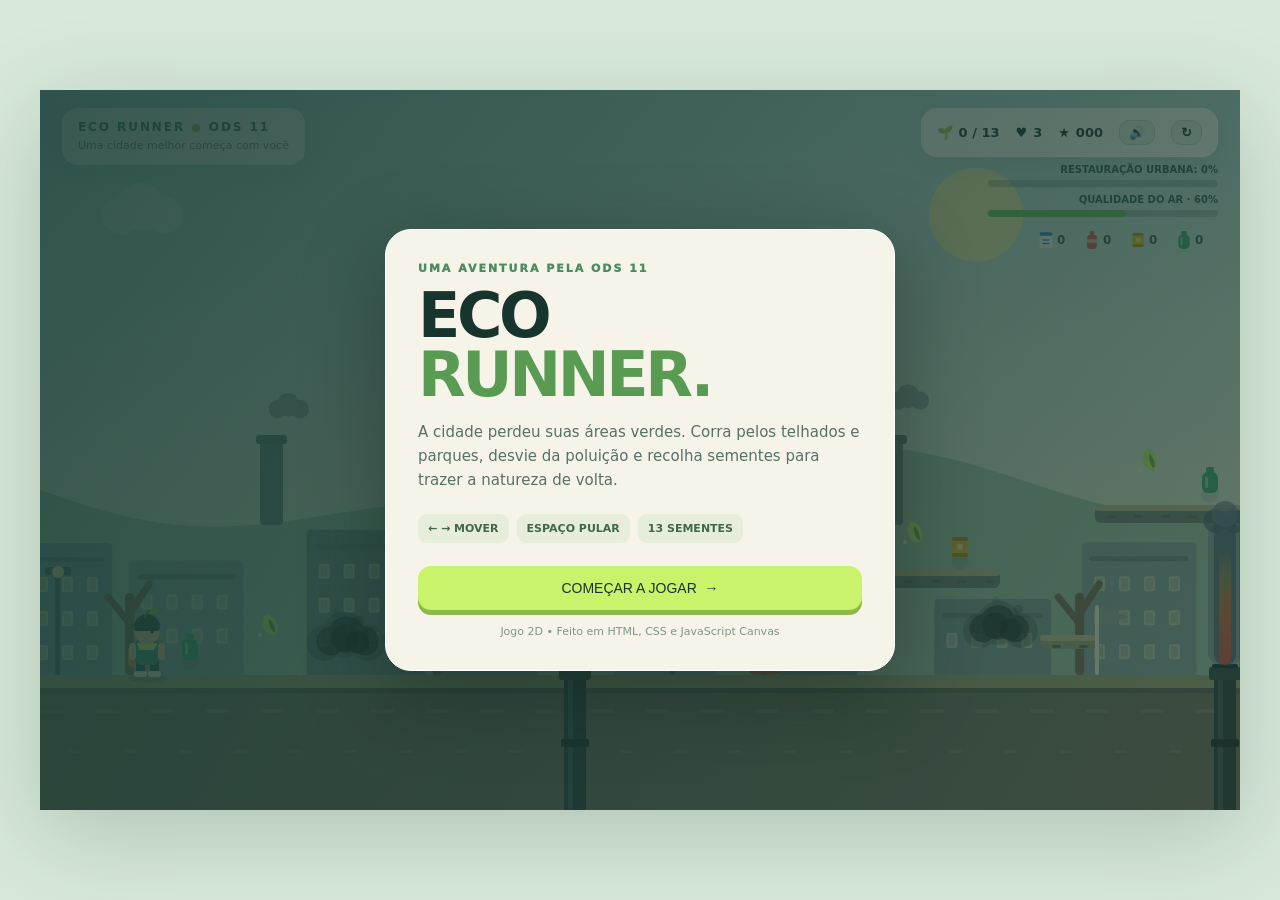
<file: index.html>
<!doctype html>
<html lang="pt-BR">
  <head>
    <meta charset="utf-8" />
    <meta name="viewport" content="width=device-width, initial-scale=1" />
    <title>Eco Runner — Uma cidade melhor começa com você</title>

    <link rel="stylesheet" href="src/styles.css" />
    <script type="module" src="src/main.js"></script>
  </head>

  <body>
    <div id="game-wrap">
      <canvas id="game" aria-label="Jogo de plataforma Eco Runner"></canvas>

      <div class="topbar">
        <div class="brand">
          <strong
            >ECO RUNNER <span style="color: #a2c94f">●</span> ODS 11</strong
          >
          <span>Uma cidade melhor começa com você</span>
        </div>
        <div class="stats">
          <div class="stat" id="seed-stat">🌱 <b id="seeds">0 / 0</b></div>
          <div class="stat" id="res-stat" hidden>🏠 <b id="rescued">0 / 0</b></div>
          <div class="stat">♥ <b id="lives">3</b></div>
          <div class="stat">★ <b id="score">000</b></div>
          <button class="hud-btn" id="btn-mute" title="Ativar ou silenciar som" aria-label="Alternar som">🔊</button>
          <button class="hud-btn" id="btn-restart" title="Reiniciar fase" aria-label="Reiniciar fase">↻</button>
        </div>
      </div>

      <div id="toast"></div>

      <div id="alert" role="alert"><b></b><span></span></div>

      <div id="overlay">
        <div class="modal">
          <div class="eyebrow">UMA AVENTURA PELA ODS 11</div>
          <h1>ECO<br /><em>RUNNER.</em></h1>
          <p>
            A cidade perdeu suas áreas verdes. Corra pelos telhados e parques,
            desvie da poluição e recolha sementes para trazer a natureza de
            volta.
          </p>
          <div class="tips">
            <span>← → MOVER</span>
            <span>ESPAÇO PULAR</span>
            <span id="goal-tip">SEMENTES</span>
          </div>
          <button id="action">COMEÇAR A JOGAR&nbsp; →</button>
          <div class="footnote">
            Jogo 2D • Feito em HTML, CSS e JavaScript Canvas
          </div>
        </div>
      </div>

      <div id="mobile-controls">
        <div class="pad">
          <button data-key="left">←</button>
          <button data-key="right">→</button>
        </div>
        <div class="pad">
          <button data-key="jump">↑</button>
        </div>
      </div>
    </div>

  </body>
</html>
</file>
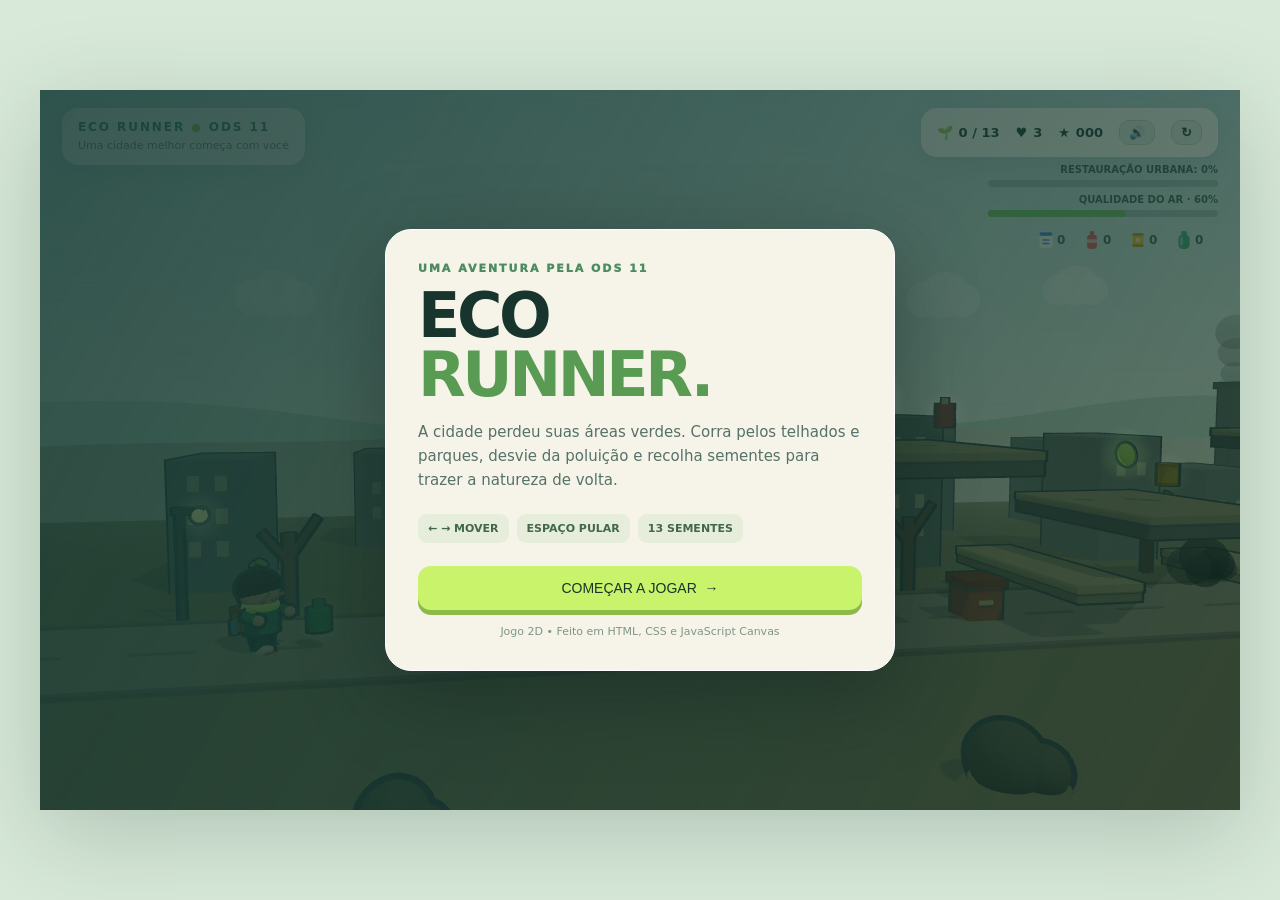
<file: 3d.html>
<!doctype html>
<html lang="pt-BR">
  <head>
    <meta charset="utf-8" />
    <meta name="viewport" content="width=device-width, initial-scale=1" />
    <title>[3D protótipo] Eco Runner — Uma cidade melhor começa com você</title>

    <link rel="stylesheet" href="src/styles.css" />
    <script type="module" src="src/main3d.js"></script>
    <style>
      #game3d { position: absolute; inset: 0; width: 100%; height: 100%; display: block; }
      #game { position: absolute; inset: 0; pointer-events: none; }
    </style>
  </head>

  <body>
    <div id="game-wrap">
      <canvas id="game3d"></canvas>
      <canvas id="game" aria-label="Jogo de plataforma Eco Runner"></canvas>

      <div class="topbar">
        <div class="brand">
          <strong
            >ECO RUNNER <span style="color: #a2c94f">●</span> ODS 11</strong
          >
          <span>Uma cidade melhor começa com você</span>
        </div>
        <div class="stats">
          <div class="stat" id="seed-stat">🌱 <b id="seeds">0 / 0</b></div>
          <div class="stat" id="res-stat" hidden>🏠 <b id="rescued">0 / 0</b></div>
          <div class="stat">♥ <b id="lives">3</b></div>
          <div class="stat">★ <b id="score">000</b></div>
          <button class="hud-btn" id="btn-mute" title="Ativar ou silenciar som" aria-label="Alternar som">🔊</button>
          <button class="hud-btn" id="btn-restart" title="Reiniciar fase" aria-label="Reiniciar fase">↻</button>
        </div>
      </div>

      <div id="toast"></div>

      <div id="alert" role="alert"><b></b><span></span></div>

      <div id="overlay">
        <div class="modal">
          <div class="eyebrow">UMA AVENTURA PELA ODS 11</div>
          <h1>ECO<br /><em>RUNNER.</em></h1>
          <p>
            A cidade perdeu suas áreas verdes. Corra pelos telhados e parques,
            desvie da poluição e recolha sementes para trazer a natureza de
            volta.
          </p>
          <div class="tips">
            <span>← → MOVER</span>
            <span>ESPAÇO PULAR</span>
            <span id="goal-tip">SEMENTES</span>
          </div>
          <button id="action">COMEÇAR A JOGAR&nbsp; →</button>
          <div class="footnote">
            Jogo 2D • Feito em HTML, CSS e JavaScript Canvas
          </div>
        </div>
      </div>

      <div id="mobile-controls">
        <div class="pad">
          <button data-key="left">←</button>
          <button data-key="right">→</button>
        </div>
        <div class="pad">
          <button data-key="jump">↑</button>
        </div>
      </div>
    </div>

  </body>
</html>
</file>
<file: src/styles.css>
:root {
  --ink: #17352d;
  --green: #2f7654;
  --lime: #c9f36a;
  --cream: #f6f4e9;
  --muted: #668076;
  --line: rgba(23, 53, 45, 0.12);
}

* {
  box-sizing: border-box;
}

html,
body {
  margin: 0;
  width: 100%;
  height: 100%;
  overflow: hidden;
  background: #d8e9d9;
  font-family:
    ui-rounded,
    "Trebuchet MS",
    system-ui,
    -apple-system,
    sans-serif;
  color: var(--ink);
}

body {
  display: grid;
  place-items: center;
}

#game-wrap {
  position: relative;
  width: min(1200px, 100vw);
  height: min(720px, 100vh);
  overflow: hidden;
  background: #b8d9d0;
  box-shadow: 0 24px 90px #17352d35;
}

canvas {
  display: block;
  width: 100%;
  height: 100%;
  image-rendering: auto;
}

.topbar {
  position: absolute;
  left: 22px;
  right: 22px;
  top: 18px;
  display: flex;
  justify-content: space-between;
  align-items: flex-start;
  gap: 12px;
  pointer-events: none;
}

.brand,
.stats {
  background: #fffdf0ef;
  border: 1px solid #ffffffb8;
  box-shadow: 0 8px 25px #17352d18;
  border-radius: 16px;
  padding: 11px 15px;
}

.brand strong {
  display: block;
  font-size: 12px;
  letter-spacing: 0.16em;
  color: #367858;
}

.brand span {
  font-size: 11px;
  color: #6a8278;
}

.stats {
  display: flex;
  gap: 16px;
  font-size: 13px;
  font-weight: 900;
}

.stat {
  display: flex;
  align-items: center;
  gap: 6px;
  white-space: nowrap;
}

.stats {
  align-items: center;
  pointer-events: auto;
}

.hud-btn {
  border: 1px solid #c9d6b8;
  background: #e6edda;
  color: #17352d;
  border-radius: 10px;
  padding: 5px 9px;
  font-size: 13px;
  font-weight: 900;
  cursor: pointer;
  line-height: 1;
  box-shadow: none;
}

.hud-btn:hover {
  background: #d7e5c3;
  transform: none;
  box-shadow: none;
}

.hud-btn:active {
  transform: scale(0.95);
  box-shadow: none;
}

.stat b {
  font-variant-numeric: tabular-nums;
}

.stat[hidden] {
  display: none;
}

#alert {
  position: absolute;
  top: 18px;
  left: 50%;
  transform: translateX(-50%);
  display: none;
  flex-direction: column;
  align-items: center;
  max-width: min(440px, 44vw);
  padding: 9px 18px;
  border-radius: 14px;
  color: white;
  text-align: center;
  box-shadow: 0 8px 22px #17352d30;
  pointer-events: none;
}

#alert.show {
  display: flex;
}

#alert b {
  font-size: 12px;
  letter-spacing: 0.1em;
}

#alert span {
  font-size: 12px;
  font-weight: 700;
}

#alert.warn {
  background: #d98a1fed;
  animation: pulse 0.9s ease-in-out infinite alternate;
}

#alert.danger {
  background: #c24238ed;
}

@keyframes pulse {
  to {
    background: #e5532aed;
  }
}

#toast {
  position: absolute;
  top: 94px;
  left: 50%;
  transform: translate(-50%, -8px);
  opacity: 0;
  max-width: min(560px, 90vw);
  padding: 10px 18px;
  border-radius: 999px;
  background: #17352ded;
  color: white;
  font-size: 13px;
  font-weight: 800;
  box-shadow: 0 8px 22px #17352d25;
  transition: 0.2s;
  pointer-events: none;
  text-align: center;
}

#toast.show {
  opacity: 1;
  transform: translate(-50%, 0);
}

#overlay {
  position: absolute;
  inset: 0;
  display: grid;
  place-items: center;
  padding: 20px;
  background: linear-gradient(120deg, #163b35d9, #17352d9c);
}

.modal {
  width: min(510px, 100%);
  padding: 32px;
  border-radius: 26px;
  background: var(--cream);
  box-shadow: 0 24px 80px #0c211c66;
  border: 1px solid #ffffff;
}

.eyebrow {
  font-size: 11px;
  font-weight: 1000;
  letter-spacing: 0.18em;
  color: #4d8b61;
}

h1 {
  font-size: clamp(38px, 7vw, 62px);
  line-height: 0.94;
  letter-spacing: -0.055em;
  margin: 12px 0;
  color: #17352d;
}

h1 em {
  font-style: normal;
  color: #5a9b54;
}

.modal p {
  font-size: 15px;
  line-height: 1.6;
  color: #557168;
  margin: 16px 0 22px;
}

.tips {
  display: flex;
  flex-wrap: wrap;
  gap: 8px;
  margin: 0 0 23px;
}

.tips span {
  font-size: 11px;
  font-weight: 800;
  background: #e6edda;
  color: #41674d;
  padding: 8px 10px;
  border-radius: 9px;
}

button {
  border: 0;
  border-radius: 13px;
  padding: 14px 20px;
  background: #c9f36a;
  color: #17352d;
  font: 900 14px inherit;
  cursor: pointer;
  box-shadow: 0 5px 0 #8db94b;
  transition:
    transform 0.12s,
    box-shadow 0.12s;
}

button:hover {
  transform: translateY(-2px);
  box-shadow: 0 7px 0 #8db94b;
}

button:active {
  transform: translateY(3px);
  box-shadow: 0 2px 0 #8db94b;
}

#action {
  width: 100%;
  font-size: 14px;
}

.footnote {
  font-size: 11px;
  color: #80958a;
  text-align: center;
  margin-top: 15px;
}

#mobile-controls {
  position: absolute;
  bottom: 17px;
  left: 18px;
  right: 18px;
  display: none;
  justify-content: space-between;
  pointer-events: none;
}

.pad {
  display: flex;
  gap: 9px;
}

.pad button {
  pointer-events: auto;
  width: 55px;
  height: 55px;
  border-radius: 17px;
  padding: 0;
  font-size: 22px;
  color: #fff;
  background: #17352dbb;
  border: 1px solid #ffffff66;
  box-shadow: none;
  touch-action: none;
}

.pad button:active {
  background: #4e8d5d;
}

@media (max-width: 700px) {
  #game-wrap {
    height: 100vh;
  }

  .topbar {
    left: 10px;
    right: 10px;
    top: 10px;
  }

  .brand,
  .stats {
    padding: 9px 10px;
    border-radius: 12px;
  }

  .stats {
    gap: 9px;
    font-size: 11px;
  }

  .brand strong {
    font-size: 10px;
  }

  .brand span {
    font-size: 9px;
  }

  #alert {
    top: 70px;
    max-width: 86vw;
  }

  #toast {
    top: 138px;
  }

  #mobile-controls {
    display: flex;
  }

  .modal {
    padding: 25px;
  }
}
</file>
